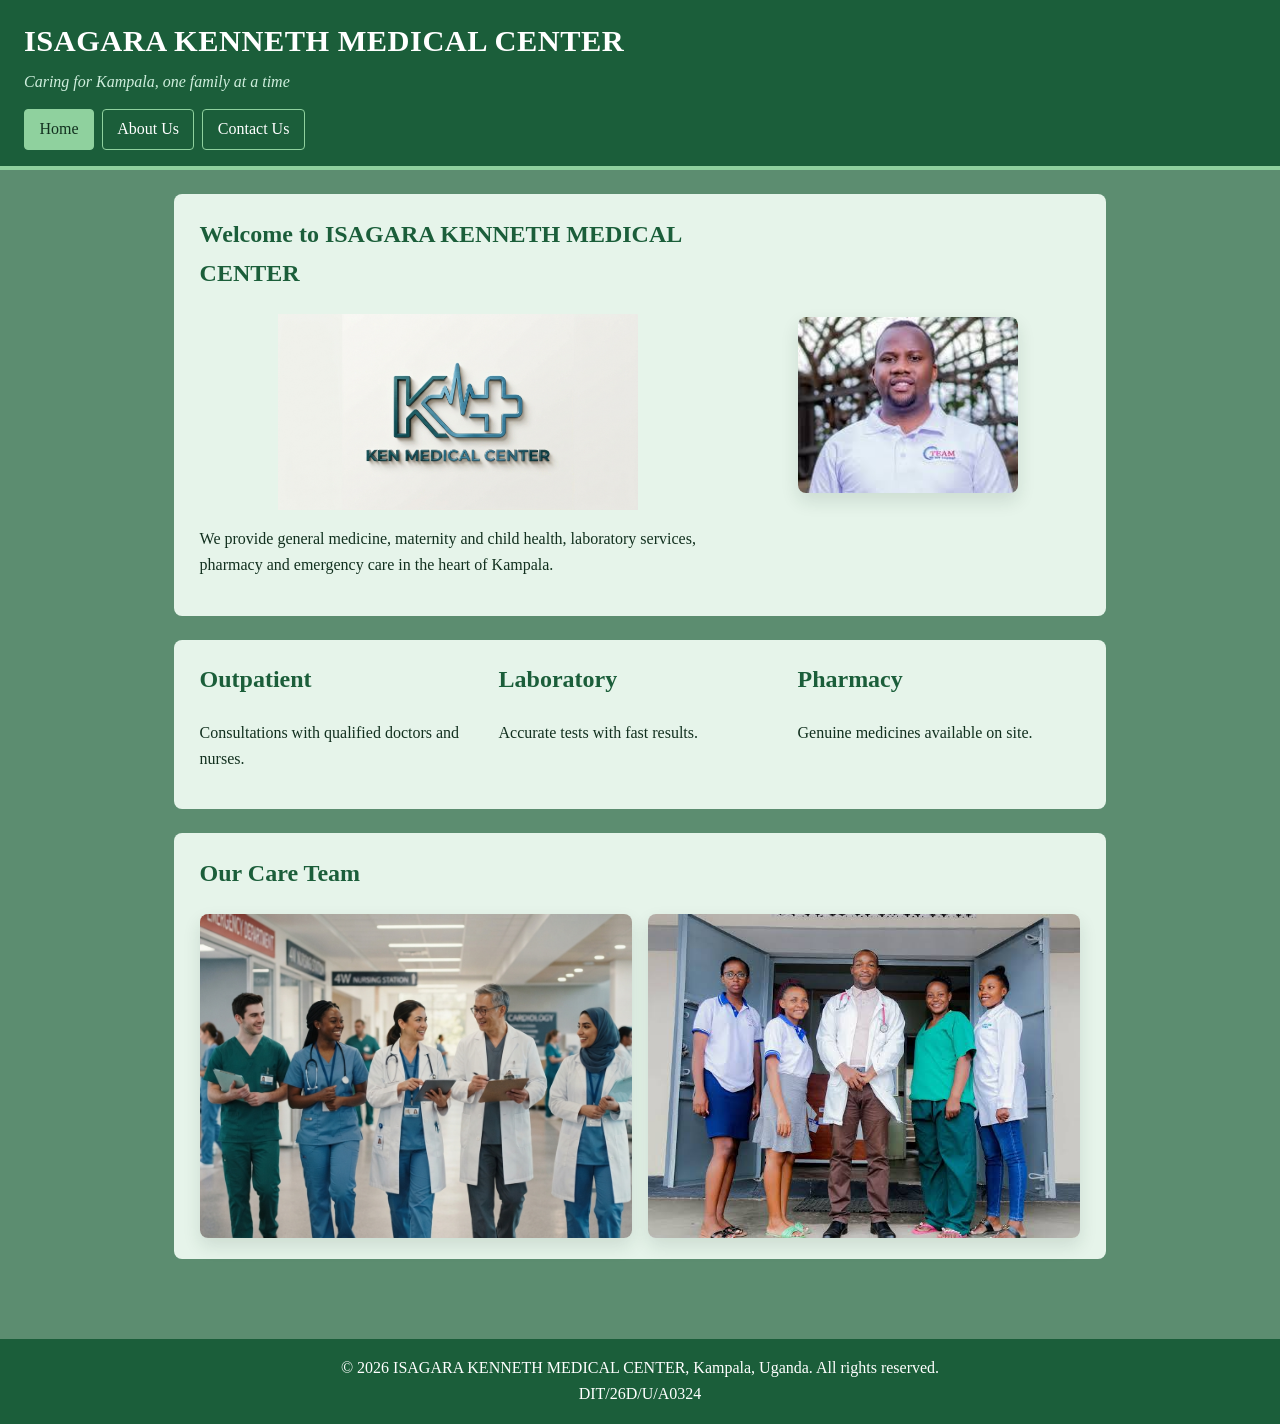
<file: index.html>
<!DOCTYPE html>
<html lang="en">
<head>
  <meta charset="UTF-8">
  <meta name="viewport" content="width=device-width, initial-scale=1.0">
  <meta name="description" content="ISAGARA KENNETH MEDICAL CENTER in Kampala, Uganda offers quality, affordable health care for the whole family.">
  <meta name="keywords" content="ISAGARA KENNETH MEDICAL CENTER, hospital, clinic, health care, Kampala, Uganda">
  <meta name="author" content="ISAGARA KENNETH MEDICAL CENTER">
  <meta name="robots" content="index, follow">
  <title>ISAGARA KENNETH MEDICAL CENTER | Home</title>
  <link rel="stylesheet" href="style.css">
</head>
<body>
  <header>
    <h1>ISAGARA KENNETH MEDICAL CENTER</h1>
    <p>Caring for Kampala, one family at a time</p>
    <nav>
      <a href="index.html" class="active">Home</a>
      <a href="about.html" >About Us</a>
      <a href="contact.html" >Contact Us</a>
    </nav>
  </header>
  <main>
    <section class="hero-section">
      <div class="hero-copy">
        <h2>Welcome to ISAGARA KENNETH MEDICAL CENTER</h2>
        <img class="site-logo" src="logo.jpg" alt="ISAGARA KENNETH MEDICAL CENTER logo" width="200" height="150">
        <p>We provide general medicine, maternity and child health, laboratory services, pharmacy and emergency care in the heart of Kampala.</p>
      </div>
      <img class="hero-photo" src="Doctor.jpg" alt="Doctor at ISAGARA KENNETH MEDICAL CENTER">
    </section>

    <section class="grid">
      <div><h2>Outpatient</h2><p>Consultations with qualified doctors and nurses.</p></div>
      <div><h2>Laboratory</h2><p>Accurate tests with fast results.</p></div>
      <div><h2>Pharmacy</h2><p>Genuine medicines available on site.</p></div>
    </section>

    <section class="gallery-section">
      <h2>Our Care Team</h2>
      <div class="image-gallery">
        <img src="Specialists.jpeg" alt="Medical specialists at ISAGARA KENNETH MEDICAL CENTER">
        <img src="Team.jpg" alt="ISAGARA KENNETH MEDICAL CENTER care team">
      </div>
    </section>

  </main>
  <footer>
    &copy; 2026 ISAGARA KENNETH MEDICAL CENTER, Kampala, Uganda. All rights reserved.
    <br>DIT/26D/U/A0324
  </footer>
</body>
</html>
</file>
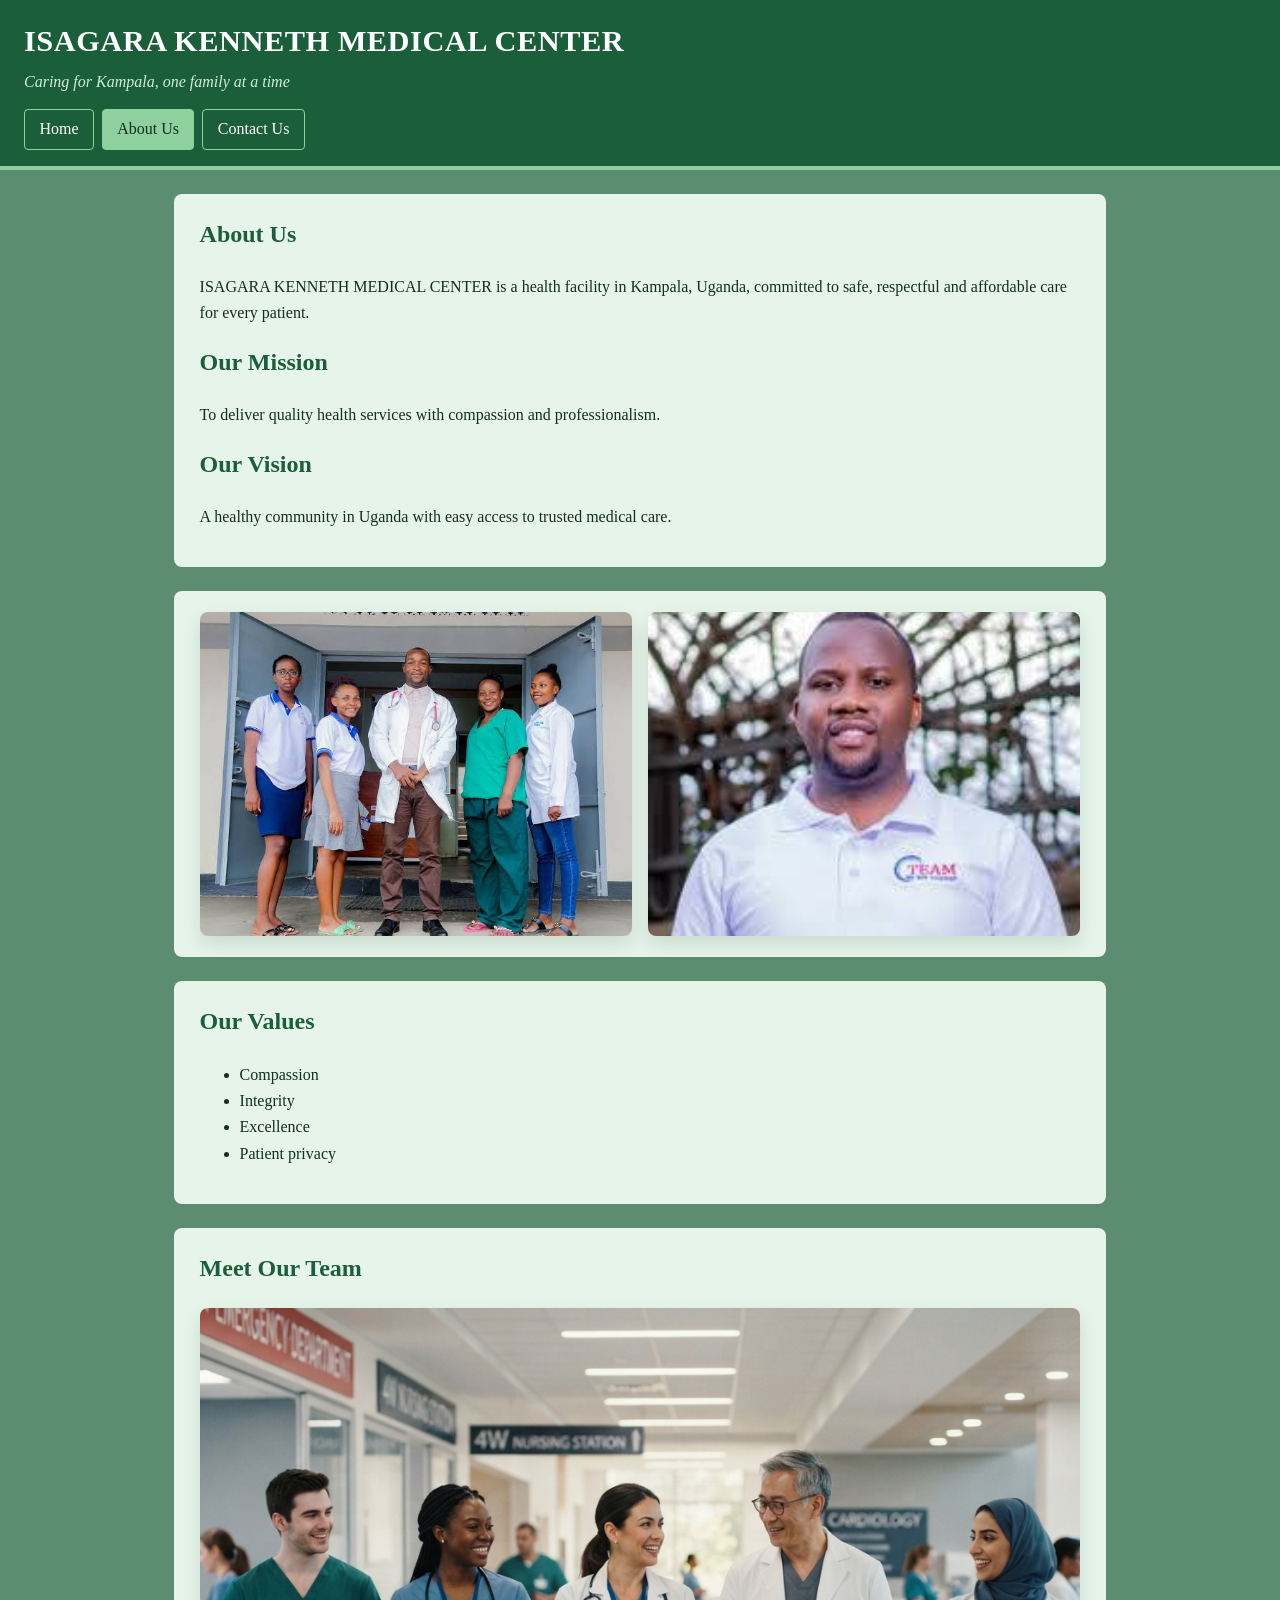
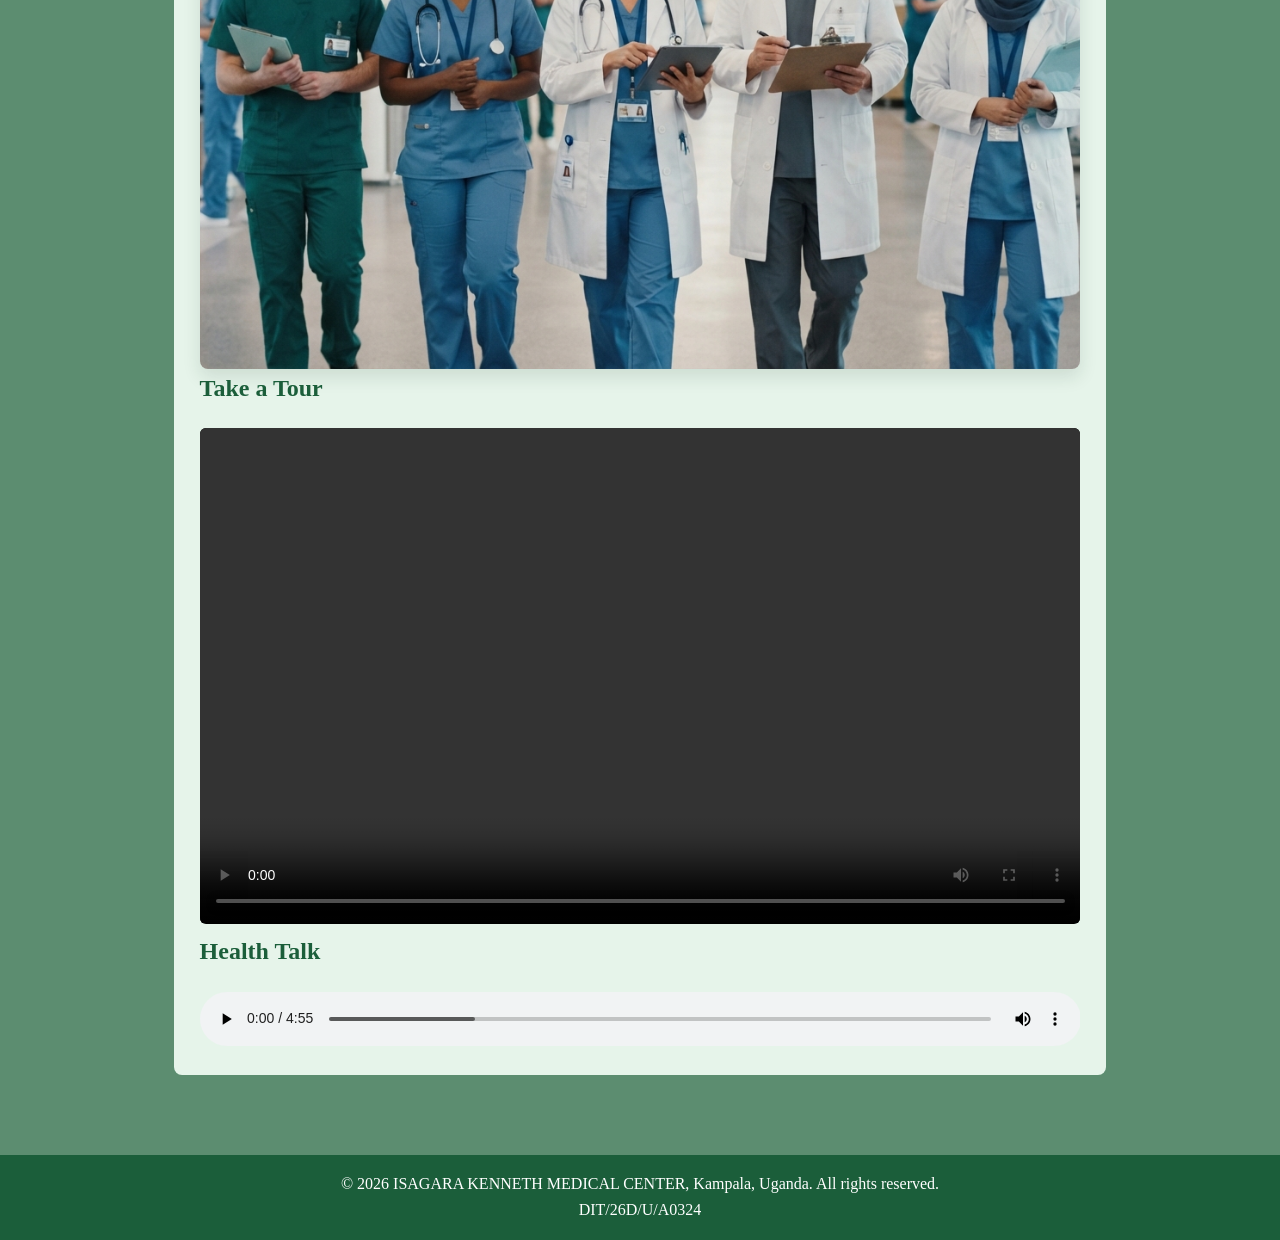
<file: about.html>
<!DOCTYPE html>
<html lang="en">
<head>
  <meta charset="UTF-8">
  <meta name="viewport" content="width=device-width, initial-scale=1.0">
  <meta name="description" content="Learn about the mission, vision and services of ISAGARA KENNETH MEDICAL CENTER, Kampala, Uganda.">
  <meta name="keywords" content="ISAGARA KENNETH MEDICAL CENTER, hospital, clinic, health care, Kampala, Uganda">
  <meta name="author" content="ISAGARA KENNETH MEDICAL CENTER">
  <meta name="robots" content="index, follow">
  <title>About Us | ISAGARA KENNETH MEDICAL CENTER</title>
  <link rel="stylesheet" href="style.css">
</head>
<body>
  <header>
    <h1>ISAGARA KENNETH MEDICAL CENTER</h1>
    <p>Caring for Kampala, one family at a time</p>
    <nav>
      <a href="index.html" >Home</a>
      <a href="about.html" class="active">About Us</a>
      <a href="contact.html" >Contact Us</a>
    </nav>
  </header>
  <main>
    <section>
      <h2>About Us</h2>
      <p>ISAGARA KENNETH MEDICAL CENTER is a health facility in Kampala, Uganda, committed to safe, respectful and affordable care for every patient.</p>
      <h2>Our Mission</h2>
      <p>To deliver quality health services with compassion and professionalism.</p>
      <h2>Our Vision</h2>
      <p>A healthy community in Uganda with easy access to trusted medical care.</p>
    </section>

    <section class="about-photos">
      <img src="Team.jpg" alt="ISAGARA KENNETH MEDICAL CENTER team">
      <img src="Doctor.jpg" alt="Doctor at ISAGARA KENNETH MEDICAL CENTER">
    </section>

    <section>
      <h2>Our Values</h2>
      <ul>
        <li>Compassion</li>
        <li>Integrity</li>
        <li>Excellence</li>
        <li>Patient privacy</li>
      </ul>
    </section>

    <section class="media">
      <h2>Meet Our Team</h2>
      <img src="Specialists.jpeg" alt="Medical specialists at ISAGARA KENNETH MEDICAL CENTER" class="team-banner">
      <h2>Take a Tour</h2>
      <video controls preload="metadata" width="1920" height="1080">
        <source src="tour.mp4" type="video/mp4">
        Your browser does not support the video element.
      </video>
      <h2>Health Talk</h2>
      <audio controls preload="metadata" aria-label="Health tips audio">
        <source src="health tips.mp3" type="audio/mpeg">
        Your browser does not support the audio element.
      </audio>
    </section>
  </main>
  <footer>
    &copy; 2026 ISAGARA KENNETH MEDICAL CENTER, Kampala, Uganda. All rights reserved.
    <br>DIT/26D/U/A0324
  </footer>
</body>
</html>
</file>
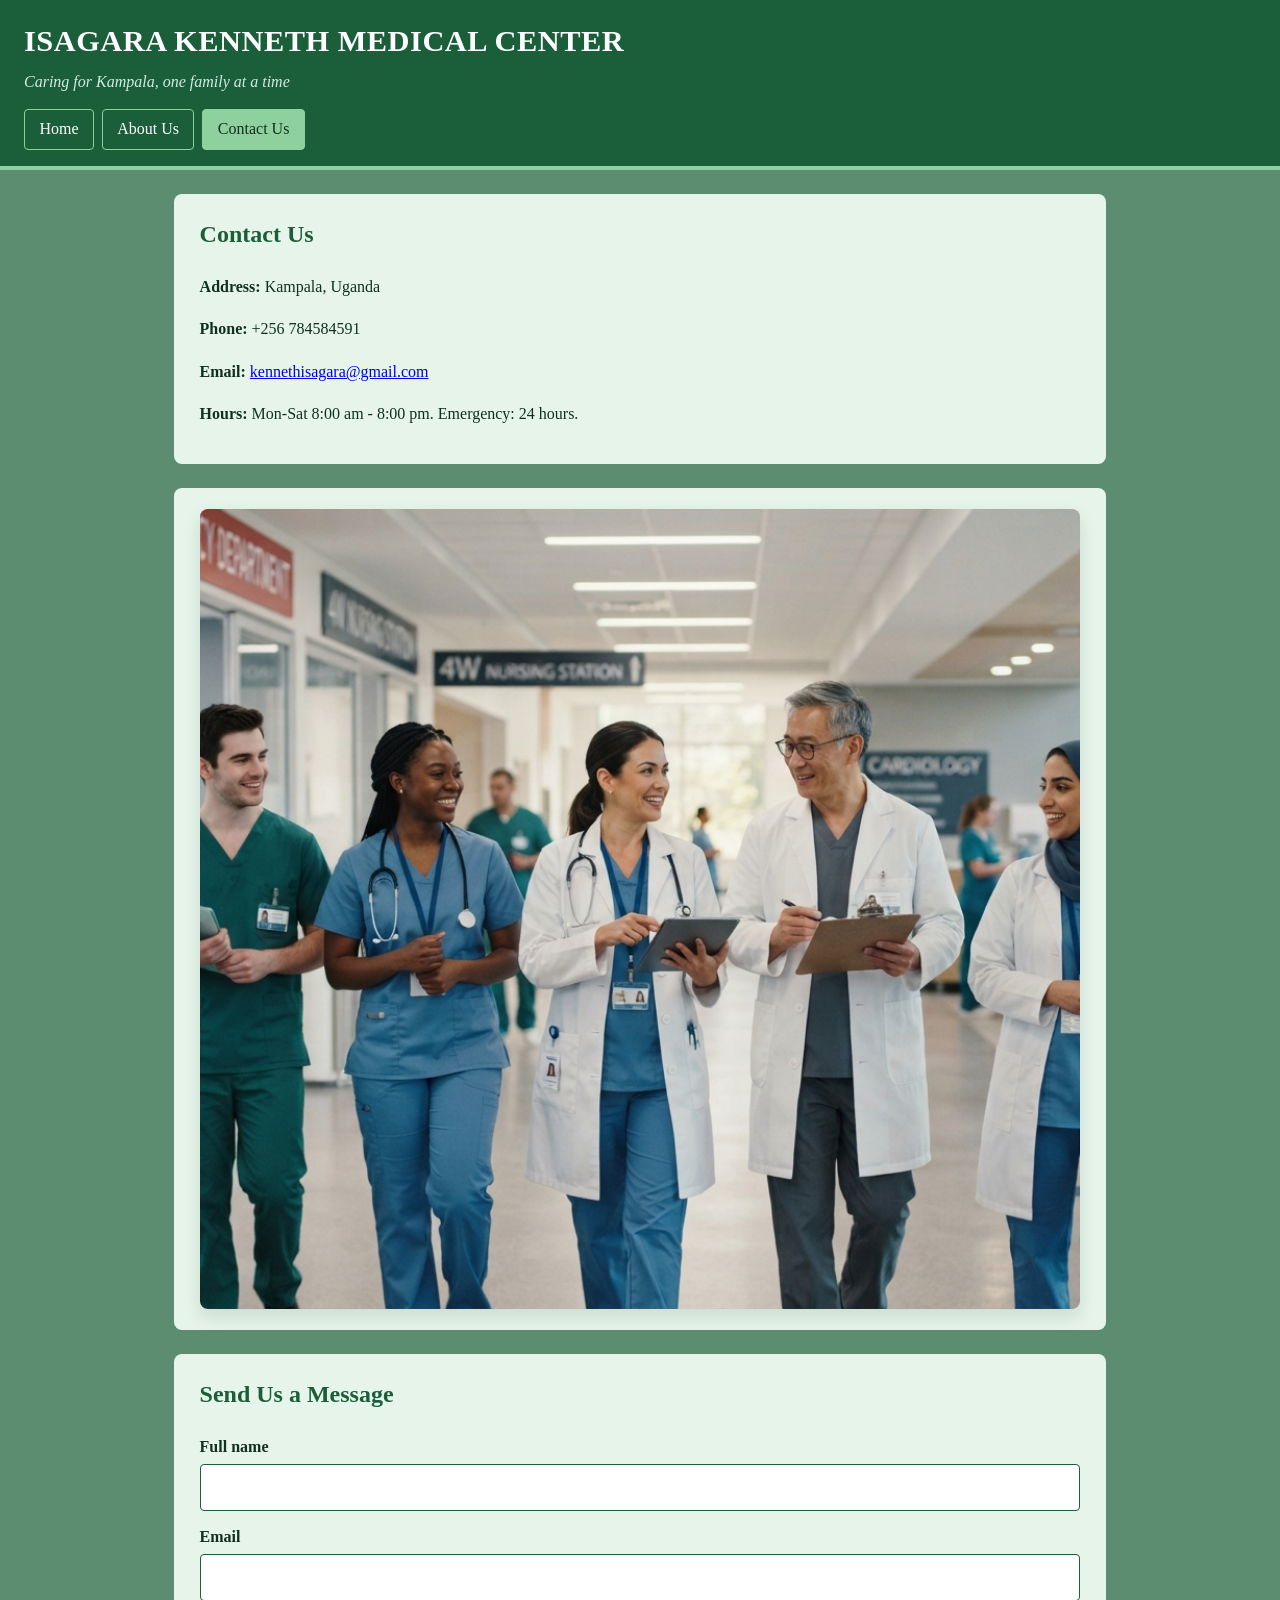
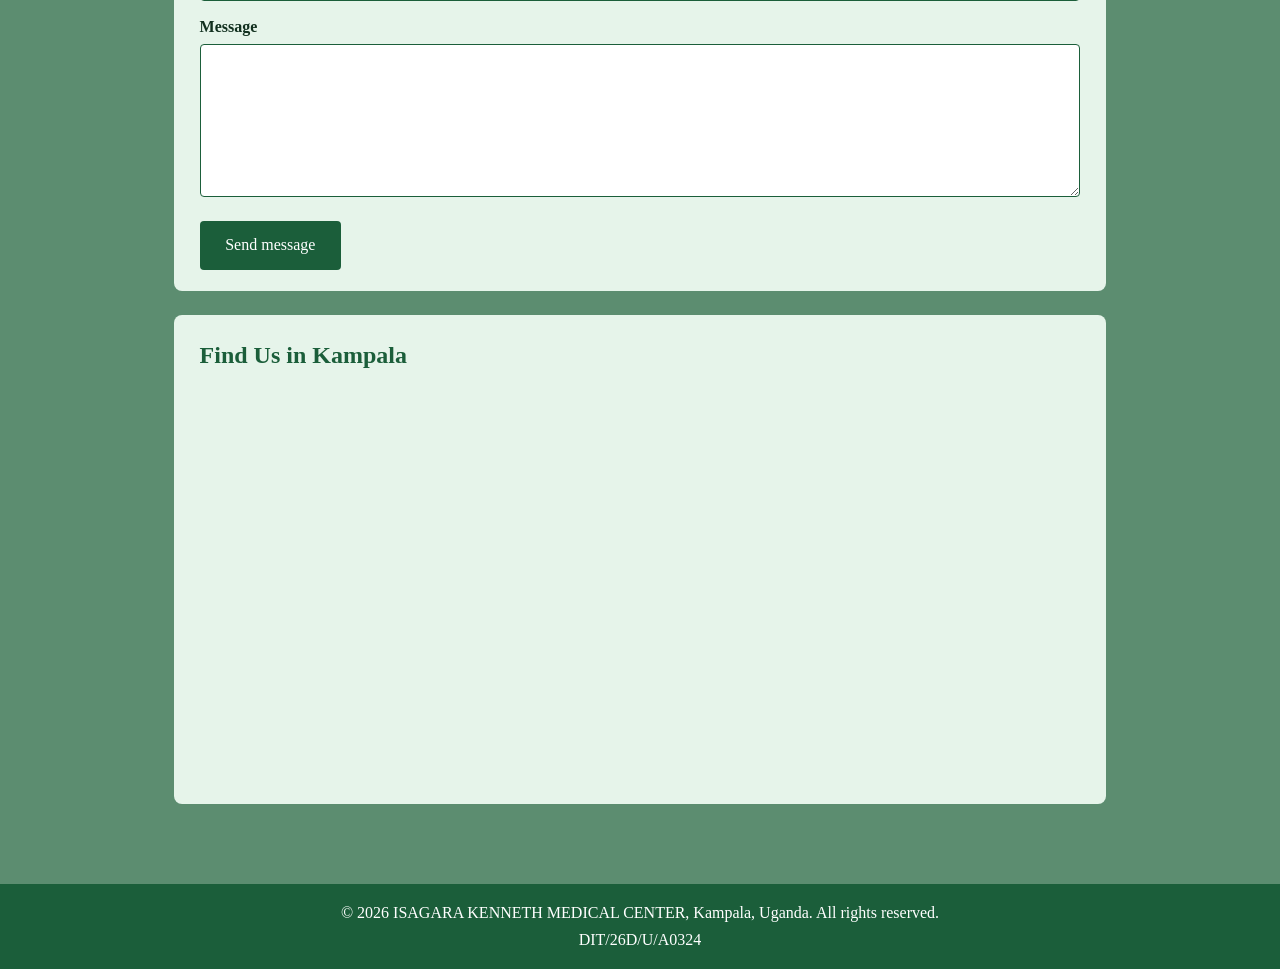
<file: contact.html>
<!DOCTYPE html>
<html lang="en">
<head>
  <meta charset="UTF-8">
  <meta name="viewport" content="width=device-width, initial-scale=1.0">
  <meta name="description" content="Contact ISAGARA KENNETH MEDICAL CENTER in Kampala, Uganda. Find our phone, email, address and map.">
  <meta name="keywords" content="ISAGARA KENNETH MEDICAL CENTER, hospital, clinic, health care, Kampala, Uganda">
  <meta name="author" content="ISAGARA KENNETH MEDICAL CENTER">
  <meta name="robots" content="index, follow">
  <title>Contact Us | ISAGARA KENNETH MEDICAL CENTER</title>
  <link rel="stylesheet" href="style.css">
</head>
<body>
  <header>
    <h1>ISAGARA KENNETH MEDICAL CENTER</h1>
    <p>Caring for Kampala, one family at a time</p>
    <nav>
      <a href="index.html" >Home</a>
      <a href="about.html" >About Us</a>
      <a href="contact.html" class="active">Contact Us</a>
    </nav>
  </header>
  <main>
    <section>
      <h2>Contact Us</h2>
      <p><strong>Address:</strong> Kampala, Uganda</p>
      <p><strong>Phone:</strong> +256 784584591</p>
      <p><strong>Email:</strong> <a href="mailto:kennethisagara@gmail.com">kennethisagara@gmail.com
      </a></p>
      <p><strong>Hours:</strong> Mon-Sat 8:00 am - 8:00 pm. Emergency: 24 hours.</p>
    </section>

    <section class="contact-visual">
      <img src="Specialists.jpeg" alt="ISAGARA KENNETH MEDICAL CENTER specialists" width="1920" height="800">
    </section>
<section>
  <h2>Send Us a Message</h2>
  <form action="https://formspree.io/f/xgakddjv" method="POST">
    <div class="form-group">
      <label for="name">Full name</label>
      <input type="text" id="name" name="name" autocomplete="name" required>
    </div>
    <div class="form-group">
      <label for="email">Email</label>
      <input type="email" id="email" name="email" autocomplete="email" required>
    </div>
    <div class="form-group">
      <label for="message">Message</label>
      <textarea id="message" name="message" rows="5" required></textarea>
    </div>
    <button type="submit">Send message</button>
  </form>
</section>
    <!-- Google Map iframe: Kampala, Uganda -->
    <section>
      <h2>Find Us in Kampala</h2>
      <iframe class="map"
        src="https://www.google.com/maps?q=Kampala,Uganda&amp;output=embed"
        title="Map of Kampala, Uganda"
        loading="lazy" allowfullscreen
        referrerpolicy="no-referrer-when-downgrade"></iframe>
    </section>
  </main>
  <footer>
    &copy; 2026 ISAGARA KENNETH MEDICAL CENTER, Kampala, Uganda. All rights reserved.
    <br>DIT/26D/U/A0324
  </footer>
</body>
</html>
</file>
<file: style.css>
/* Ken Medical Center - style.css */
:root {
  --green-bg: #5c8d70;
  --green-dark: #1b5e3a;
  --green-light: #e6f4ea;
  --white: #ffffff;
  --ink: #12301f;
}
* { box-sizing: border-box; }
body {
  margin: 0;
  font-family: Georgia, "Times New Roman", serif;
  background: var(--green-bg);          /* green page background */
  color: var(--white);
  line-height: 1.65;
}
header {
  background: var(--green-dark);
  padding: 1rem 1.5rem;
  border-bottom: 4px solid #8fd19e;
}
header h1 { margin: 0; font-size: 1.9rem; letter-spacing: .5px; }
header p { margin: .2rem 0 0; color: #cfeedd; font-style: italic; }
nav { margin-top: .8rem; display: flex; flex-wrap: wrap; gap: .5rem; }
nav a {
  color: var(--white); text-decoration: none; padding: .4rem .9rem;
  border: 1px solid #8fd19e; border-radius: 4px;
}
nav a:hover, nav a.active { background: #8fd19e; color: var(--ink); }
nav a:focus-visible, button:focus-visible, input:focus-visible, textarea:focus-visible {
  outline: 3px solid #fff3a0; outline-offset: 2px;
}
main { max-width: 980px; margin: 0 auto; padding: 1.5rem; }
section {
  background: var(--green-light); color: var(--ink);
  padding: 1.3rem 1.6rem; margin-bottom: 1.5rem; border-radius: 8px;
}
h2 { margin-top: 0; color: var(--green-dark); }
.site-logo {
  display: block;
  width: min(100%, 360px);
  height: auto;
  object-fit: contain;
  margin: 0 auto 1rem;
}
.hero-section {
  display: grid;
  grid-template-columns: 1.2fr 0.8fr;
  gap: 1.25rem;
  align-items: center;
}
.hero-copy { min-width: 0; }
.hero-section .hero-photo {
  width: 65%;
  max-width: 220px;
  justify-self: center;
}
.hero-photo {
  height: auto;
  border-radius: 8px;
  object-fit: cover;
  box-shadow: 0 8px 18px rgba(18, 48, 31, 0.12);
}
.team-banner, .about-photos img, .contact-visual img, .image-gallery img {
  width: 100%;
  max-width: 100%;
  aspect-ratio: 4 / 3;
  display: block;
  border-radius: 8px;
  object-fit: cover;
  box-shadow: 0 8px 18px rgba(18, 48, 31, 0.12);
}
.about-photos img[src="Images/Doctor.jpg"] { aspect-ratio: auto; }
.contact-visual img { max-width: 1920px; aspect-ratio: 12 / 5; }
.image-gallery {
  display: grid;
  grid-template-columns: repeat(auto-fit, minmax(220px, 1fr));
  gap: 1rem;
}
.about-photos {
  display: grid;
  grid-template-columns: repeat(auto-fit, minmax(220px, 1fr));
  gap: 1rem;
}
.grid { display: grid; grid-template-columns: repeat(auto-fit, minmax(240px, 1fr)); gap: 1rem; }
.media video, .media audio, iframe { width: 100%; border: 0; border-radius: 6px; }
.media video { max-width: 1920px; aspect-ratio: 16 / 9; height: auto; max-height: none; background: #000; }
iframe.frame { height: 320px; border: 2px solid var(--green-dark); }
iframe.map { height: 380px; }
form label { display: block; margin: .8rem 0 .2rem; font-weight: bold; }
form input, form textarea {
  width: 100%; padding: .6rem; border: 1px solid var(--green-dark);
  border-radius: 4px; font: inherit;
}
button {
  margin-top: 1rem; padding: .7rem 1.6rem; background: var(--green-dark);
  color: var(--white); border: 0; border-radius: 4px; font: inherit; cursor: pointer;
}
button:hover { background: #14472b; }
footer { background: var(--green-dark); text-align: center; padding: 1rem; margin-top: 2rem; }
@media (max-width: 600px) {
  header h1 { font-size: 1.5rem; }
  .hero-section { grid-template-columns: 1fr; }
}
</file>
